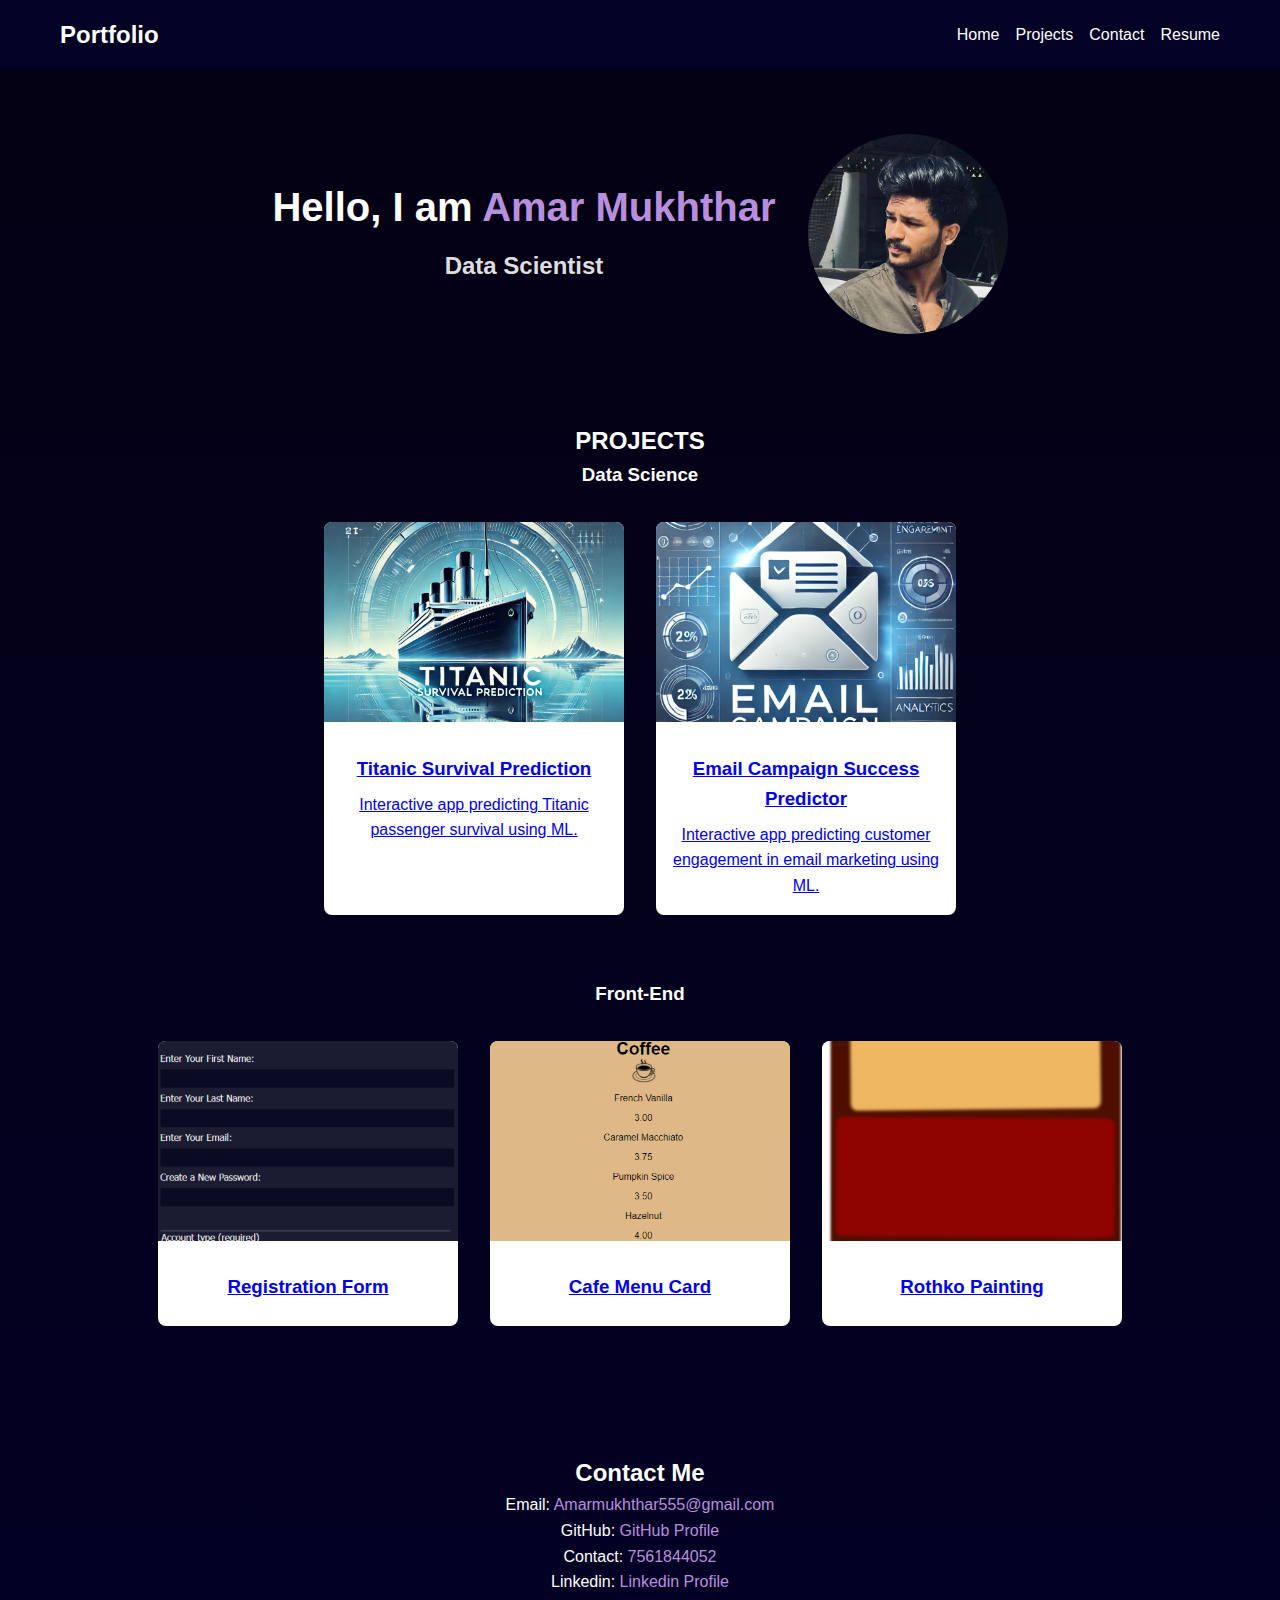
<file: index.html>
<!DOCTYPE html>
<html lang="en">
<head>
    <meta charset="UTF-8">
    <meta name="viewport" content="width=device-width, initial-scale=1.0">
    <title>Portfolio</title>
    <link href="style.css" rel="stylesheet">
    <link rel="stylesheet" href="https://cdnjs.cloudflare.com/ajax/libs/animate.css/4.1.1/animate.min.css">
</head>
<body>
    <header>
        <nav class="container">
            <div class="logo">Portfolio</div>
            <ul>
                <li><a href="#hero">Home</a></li>
                <li><a href="#projects">Projects</a></li>
                <li><a href="#contact">Contact</a></li>
                <li><a href="assets/Amar_Mukhthar_Data_Scientist.pdf">Resume</a></li>
            </ul>
        </nav>
    </header>

    <main>
        <!-- Hero Section -->
        <section id="hero" class="container">
            <div class="hero-content">
                <h1>Hello, I am <span>Amar Mukhthar</span></h1>
                <h2>Data Scientist</h2>
            </div>
            <div class="hero-image animate__animated animate__bounceInLeft">
                <img src="./pictures/hero.jpg" alt="Profile Picture">
            </div>
        </section>

        <!-- Projects Section -->
        <section id="projects">
            <h2>PROJECTS</h2>

            <div id="data-science">
                <h3>Data Science</h3>
            <div class="project-container">
                <div class="card">
                    <a href="https://titanic-prediction-app-5mgzse9d97bfeqtzosjg5y.streamlit.app/" target="_blank">
                        <img src="pictures/TitnaticProjectThumbnail.png" alt="Titanic Project">
                        <div class="card-content">
                            <h3>Titanic Survival Prediction</h3>
                            <p>Interactive app predicting Titanic passenger survival using ML.</p>
                        </div>
                    </a>
                </div>

                <div class="card">
                    <a href="https://email-campaign-predictor-h4vuqogpn7j4hfrwbaz5yf.streamlit.app/" target="_blank">
                        <img src="pictures/emailAppPic.png" alt="Email Project">
                        <div class="card-content">
                            <h3>Email Campaign Success Predictor</h3>
                            <p>Interactive app predicting customer engagement in email marketing using ML.</p>
                        </div>
                    </a>
                </div>


            </div>


                <div id="front-end">
                    <h3>Front-End</h3>
                    <div class="project-container">

                <div class="card">
                    <a href="project1/project1.html">
                        <img src="pictures/project1.png" alt="Registration Form">
                        <div class="card-content">
                            <h3>Registration Form</h3>
                        </div>
                    </a>
                </div>
                <div class="card">
                    <a href="project2/project2.html">
                        <img src="pictures/project2.png" alt="Cafe Menu Card">
                        <div class="card-content">
                            <h3>Cafe Menu Card</h3>
                        </div>
                    </a>
                </div>
                <div class="card">
                    <a href="project3/project3.html">
                        <img src="pictures/project3.png" alt="Rothko Painting">
                        <div class="card-content">
                            <h3>Rothko Painting</h3>
                        </div>
                    </a>
                </div>
            </div>
                </div>
        </section>

        <!-- Contact Section -->
        <section id="contact">
            <h2>Contact Me</h2>
            <p>Email: <a>Amarmukhthar555@gmail.com</a></p>
            <p>GitHub: <a href="https://github.com/Amar-mukhthar" target="_blank">GitHub Profile</a></p>
            <p>Contact: <a>7561844052</a></p>
            <p>Linkedin: <a href="http://linkedin.com/in/amar-mukhthar">Linkedin Profile </a></p>
            
        </section>
    </main>
</body>
</html>
</file>
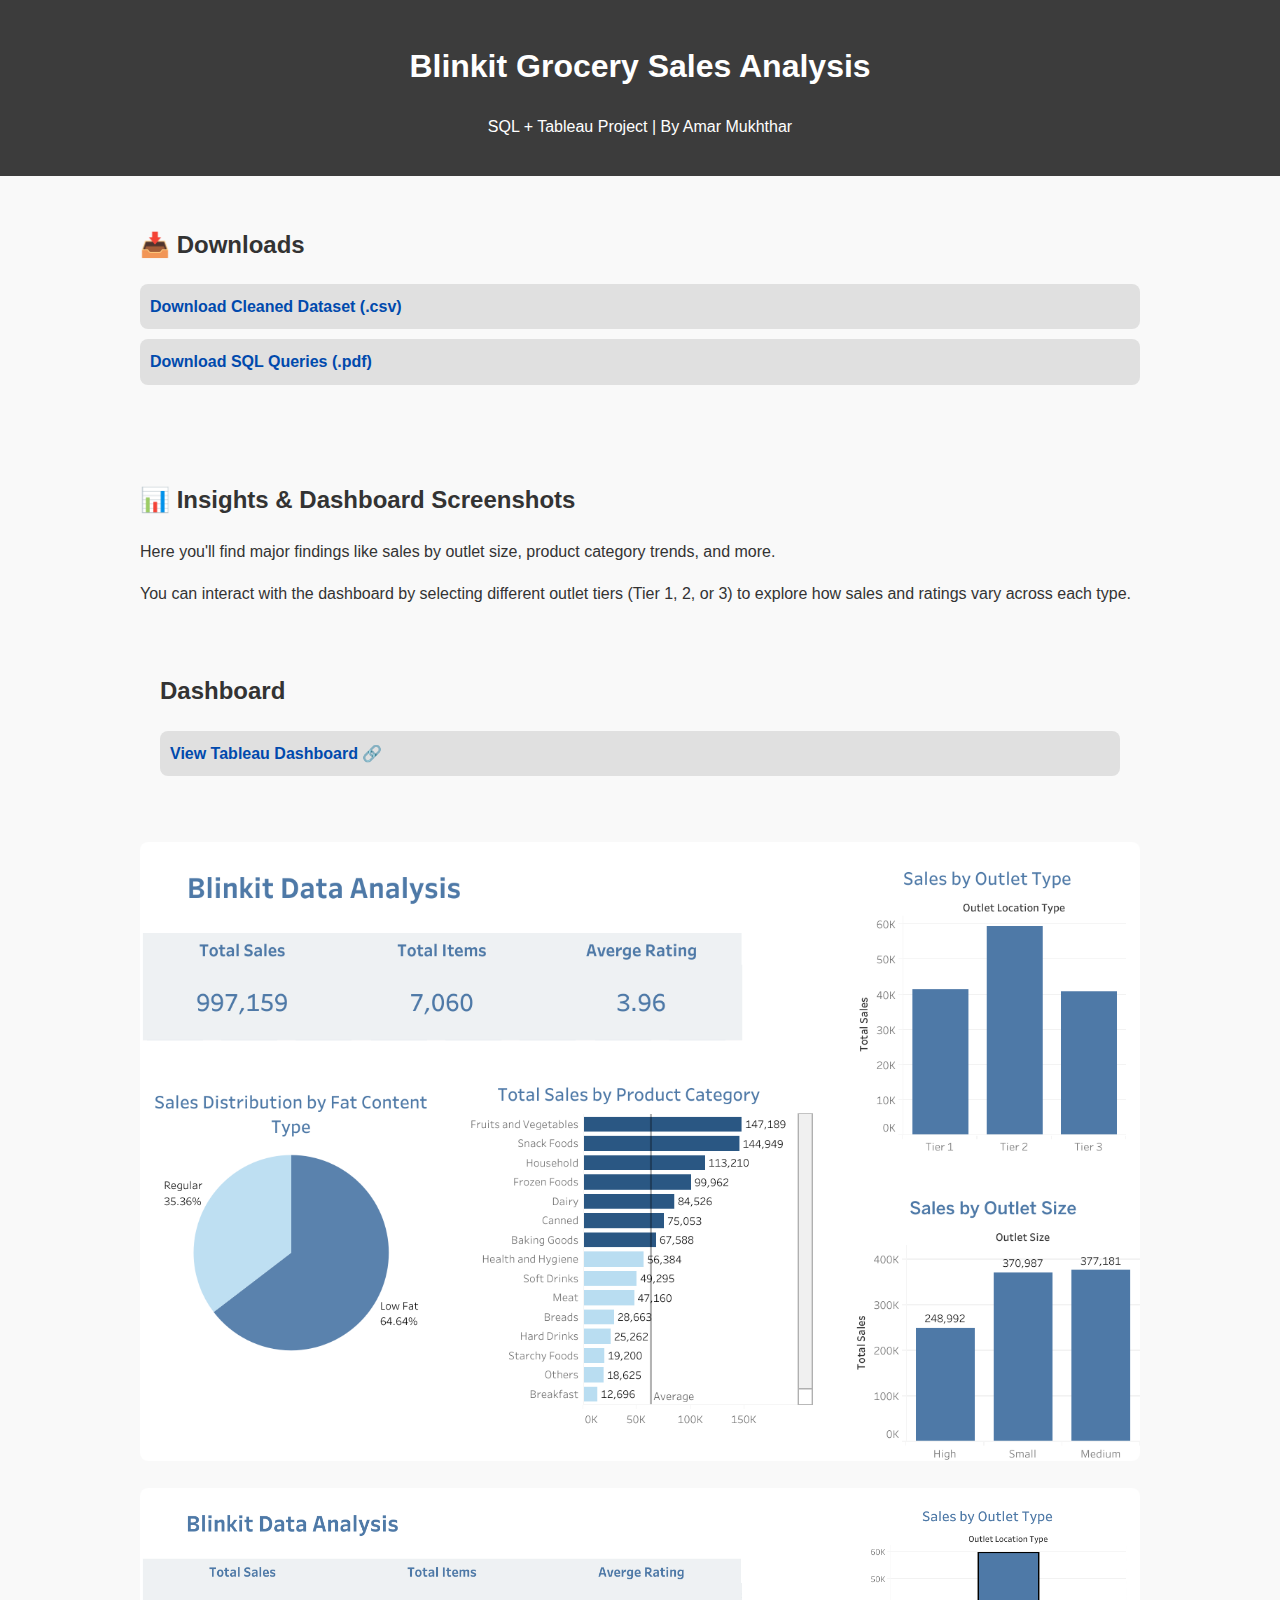
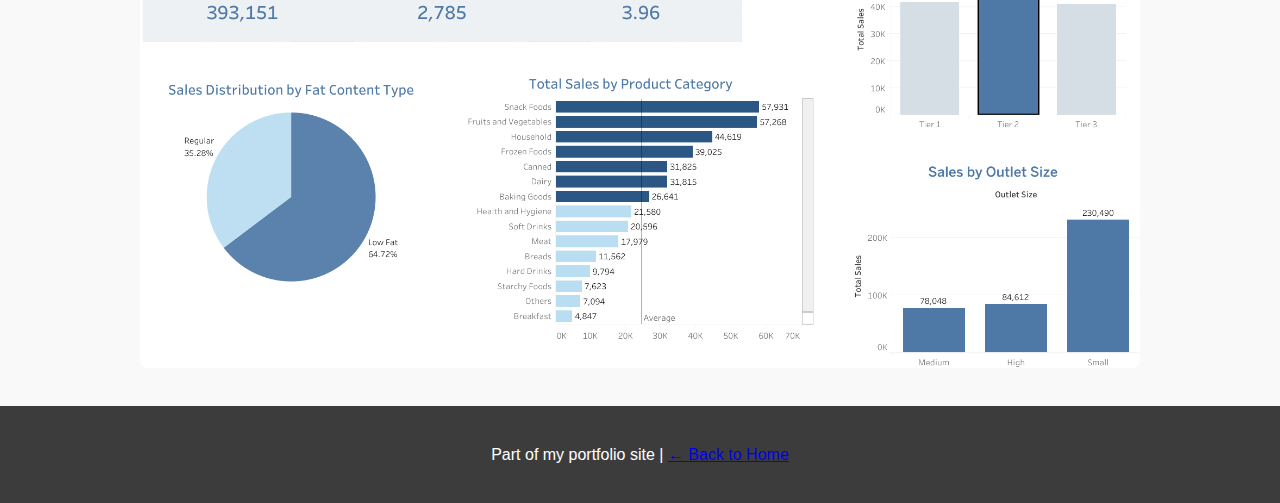
<file: BlinkitProject/Blinkit.html>
<!DOCTYPE html>
<html lang="en">
  <head>
    <meta charset="UTF-8">
    <meta name="viewport" content="width=device-width, initial-scale=1.0"/>
    <title>Blinkit Grocery Sales Analysis</title>
    <link rel="stylesheet" href="StyleBlinkit.css" />
  </head>
  <body>
    <body>

  <header>
    <h1>Blinkit Grocery Sales Analysis</h1>
    <p>SQL + Tableau Project | By Amar Mukhthar</p>
  </header>

  <section class="downloads">
    <h2>📥 Downloads</h2>
    <ul>
      <li><a href="../assets/BlinkIt_Data_Cleaned.csv" download>Download Cleaned Dataset (.csv)</a></li>
      <li><a href="../assets/BLINKIT_Analysis_SQL.docx" download>Download SQL Queries (.pdf)</a></li>

    </ul>
  </section>

  <section class="insights">
    <h2>📊 Insights & Dashboard Screenshots</h2>
    <p>Here you'll find major findings like sales by outlet size, product category trends, and more.</p>
        <p>You can interact with the dashboard by selecting different outlet tiers (Tier 1, 2, or 3) to explore how sales and ratings vary across each type.</p>
  <section class="downloads">
    <h2>Dashboard</h2>
    <ul>
      <li><a href="https://public.tableau.com/views/Book1_17494595432910/Dashboard1?:language=en-US&publish=yes&:sid=&:redirect=auth&:display_count=n&:origin=viz_share_link" target="_blank">View Tableau Dashboard 🔗</a></li>
    </ul>
  </section>
    <img src="../pictures/Dashboard1.png" alt="Dashboard Screenshot 1"/>
    <img src="../pictures/Dashboard2.png" alt="Dashboard Screenshot 2"/>
  </section>

 

  <footer>
    <p>Part of my portfolio site | <a href="../index.html">← Back to Home</a></p>
  </footer>
    
  </body>
</html>
</file>
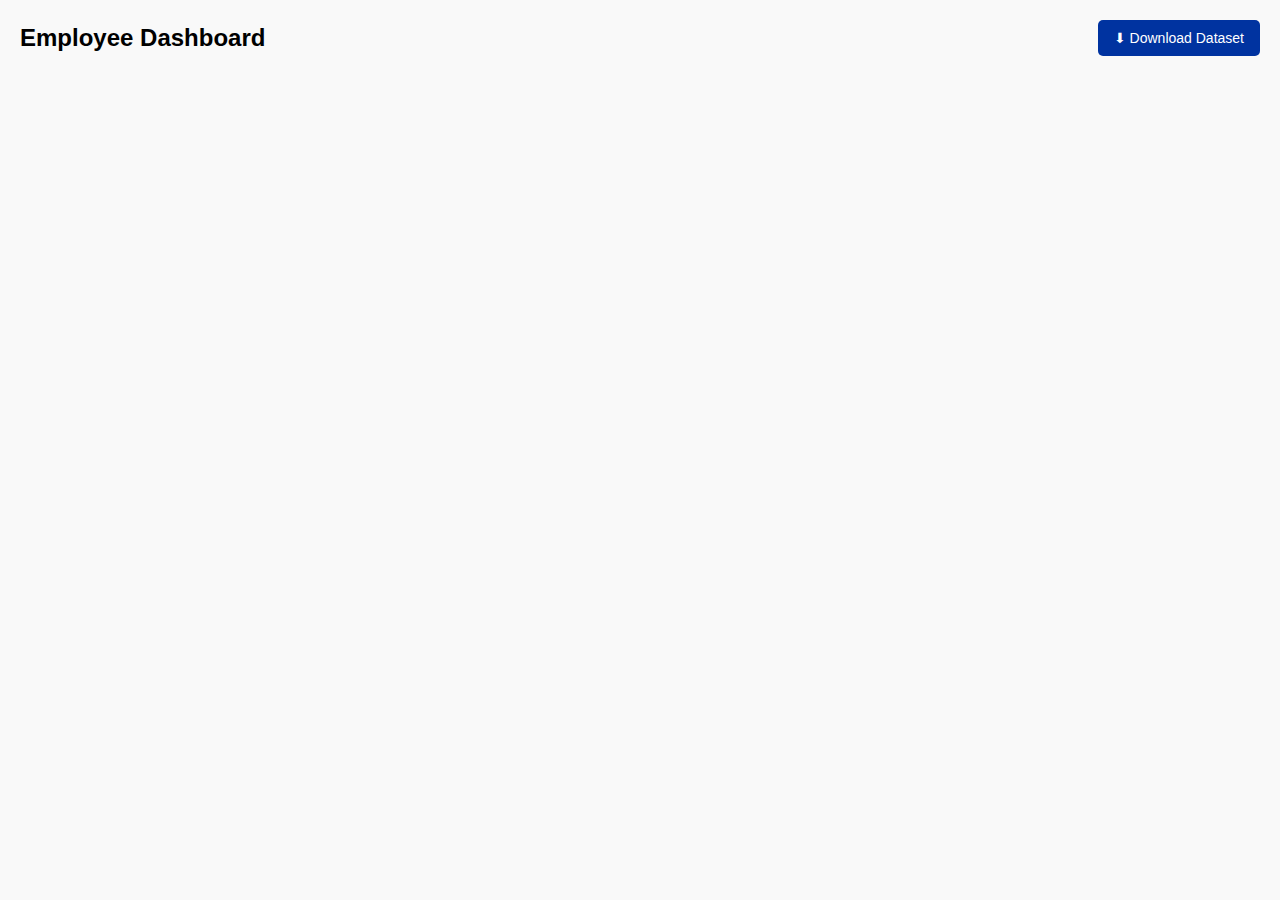
<file: EmployeeDashboard/employee_dashboard.html>
<!DOCTYPE html>
<html lang="en">
<head>
  <meta charset="UTF-8">
  <title>Employee Dashboard</title>
  <style>
    body {
      font-family: sans-serif;
      margin: 0;
      background: #f9f9f9;
    }
    iframe {
      width: 100%;
      height: 90vh;
      border: none;
    }
  </style>
</head>
<body>

    <div style="display: flex; justify-content: space-between; align-items: center; padding: 20px;">
  <h2 style="margin: 0;">Employee Dashboard</h2>
  <a href="../assets/Employee_Data.xlsx" download style="text-decoration: none;">
    <button style="
      background-color: #0033a0;
      color: white;
      padding: 10px 16px;
      font-size: 14px;
      border: none;
      border-radius: 5px;
      cursor: pointer;
    " title="Download the dataset as Excel">
      ⬇ Download Dataset
    </button>
  </a>
</div>
<iframe 
      src="https://lookerstudio.google.com/embed/reporting/ac879830-03d1-4629-831f-fac9cdd32c6f/page/u9wOF" 
      allowfullscreen 
      sandbox="allow-storage-access-by-user-activation allow-scripts allow-same-origin allow-popups allow-popups-to-escape-sandbox">
    </iframe>
</body>
</html>
</file>
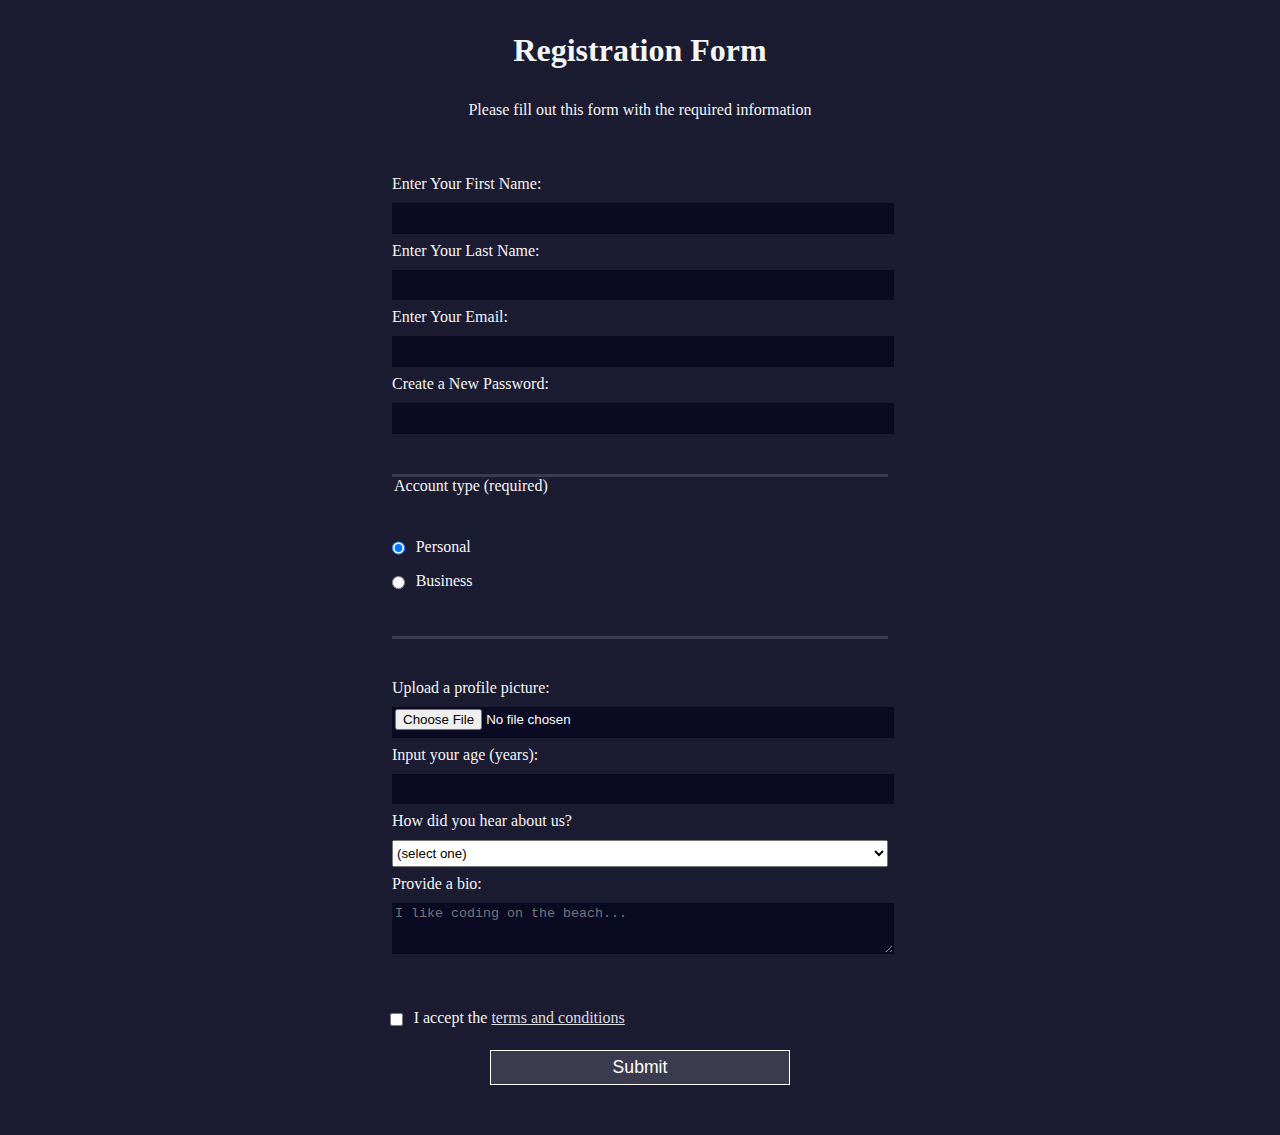
<file: project1/project1.html>
<!DOCTYPE html>
<html lang="en">
  <head>
    <meta charset="UTF-8">
    <title>Registration Form</title>
    <link rel="stylesheet" href="stylesP1.css" />
  </head>
  <body>
    <h1>Registration Form</h1>
    <p>Please fill out this form with the required information</p>
    <form method="post" action='https://register-demo.freecodecamp.org'>
      <fieldset>
        <label for="first-name">Enter Your First Name: <input id="first-name" name="first-name" type="text" required /></label>
        <label for="last-name">Enter Your Last Name: <input id="last-name" name="last-name" type="text" required /></label>
        <label for="email">Enter Your Email: <input id="email" name="email" type="email" required /></label>
        <label for="new-password">Create a New Password: <input id="new-password" name="new-password" type="password" pattern="[a-z0-5]{8,}" required /></label>
      </fieldset>
      <fieldset>
        <legend>Account type (required)</legend>
        <label for="personal-account"><input id="personal-account" type="radio" name="account-type" class="inline" checked /> Personal</label>
        <label for="business-account"><input id="business-account" type="radio" name="account-type" class="inline" /> Business</label>
      </fieldset>
      <fieldset>
        <label for="profile-picture">Upload a profile picture: <input id="profile-picture" type="file" name="file" /></label>
        <label for="age">Input your age (years): <input id="age" type="number" name="age" min="13" max="120" /></label>
        <label for="referrer">How did you hear about us?
          <select id="referrer" name="referrer">
            <option value="">(select one)</option>
            <option value="1">freeCodeCamp News</option>
            <option value="2">freeCodeCamp YouTube Channel</option>
            <option value="3">freeCodeCamp Forum</option>
            <option value="4">Other</option>
          </select>
        </label>
        <label for="bio">Provide a bio:
          <textarea id="bio" name="bio" rows="3" cols="30" placeholder="I like coding on the beach..."></textarea>
        </label>
      </fieldset>
      <label for="terms-and-conditions">
        <input class="inline" id="terms-and-conditions" type="checkbox" required name="terms-and-conditions" /> I accept the <a href="https://www.freecodecamp.org/news/terms-of-service/">terms and conditions</a>
      </label>
      <input type="submit" value="Submit" />
    </form>
  </body>
</html>
</file>
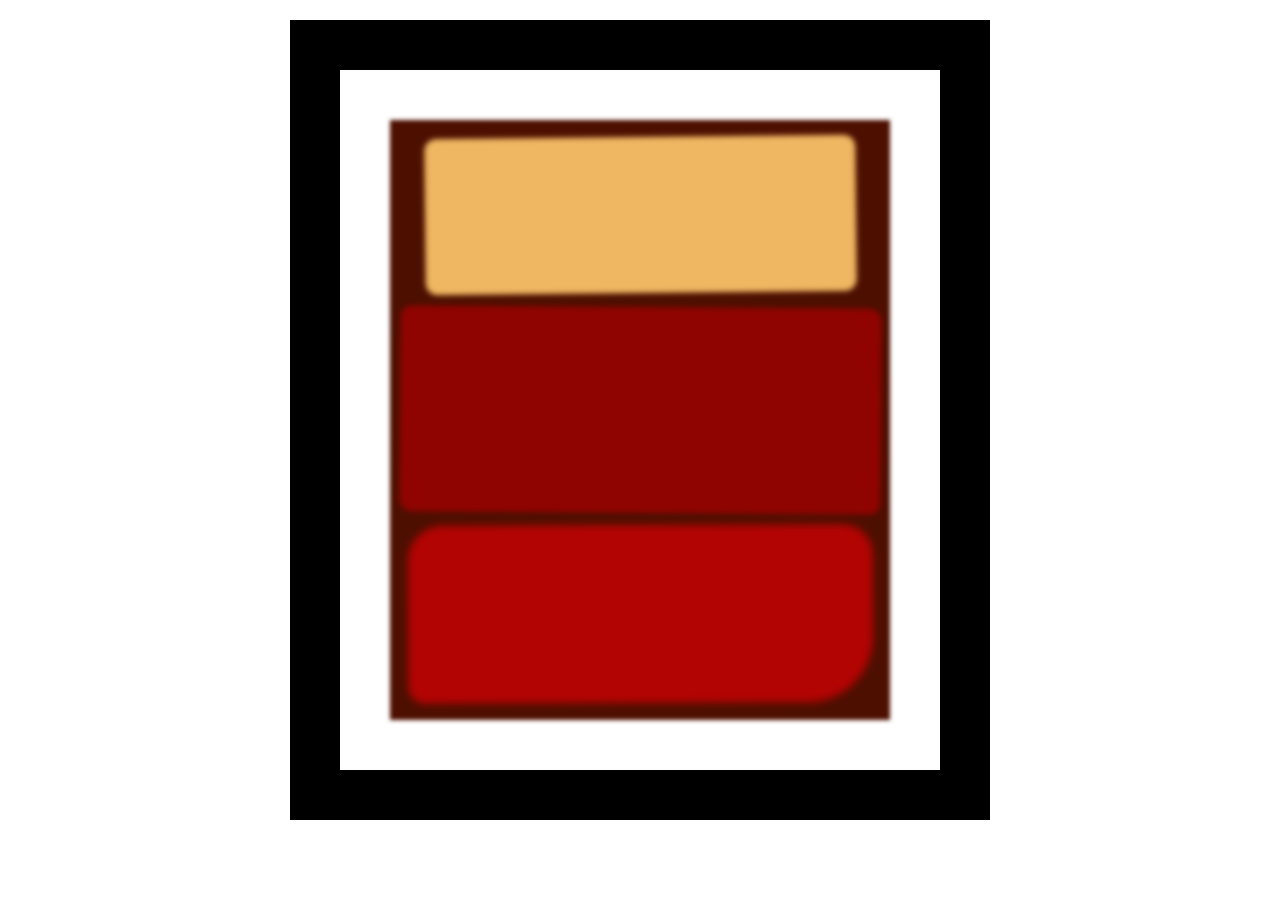
<file: project3/project3.html>
<!DOCTYPE html>
<html lang="en">
  <head>
    <meta charset="UTF-8">
    <title>Rothko Painting</title>
    <link href="./stylesP3.css" rel="stylesheet">
  </head>
  <body>
    <div class="frame">
      <div class="canvas">
        <div class="one"></div>
        <div class="two"></div>
        <div class="three"></div>
      </div>
    </div>
  </body>
</html>
</file>
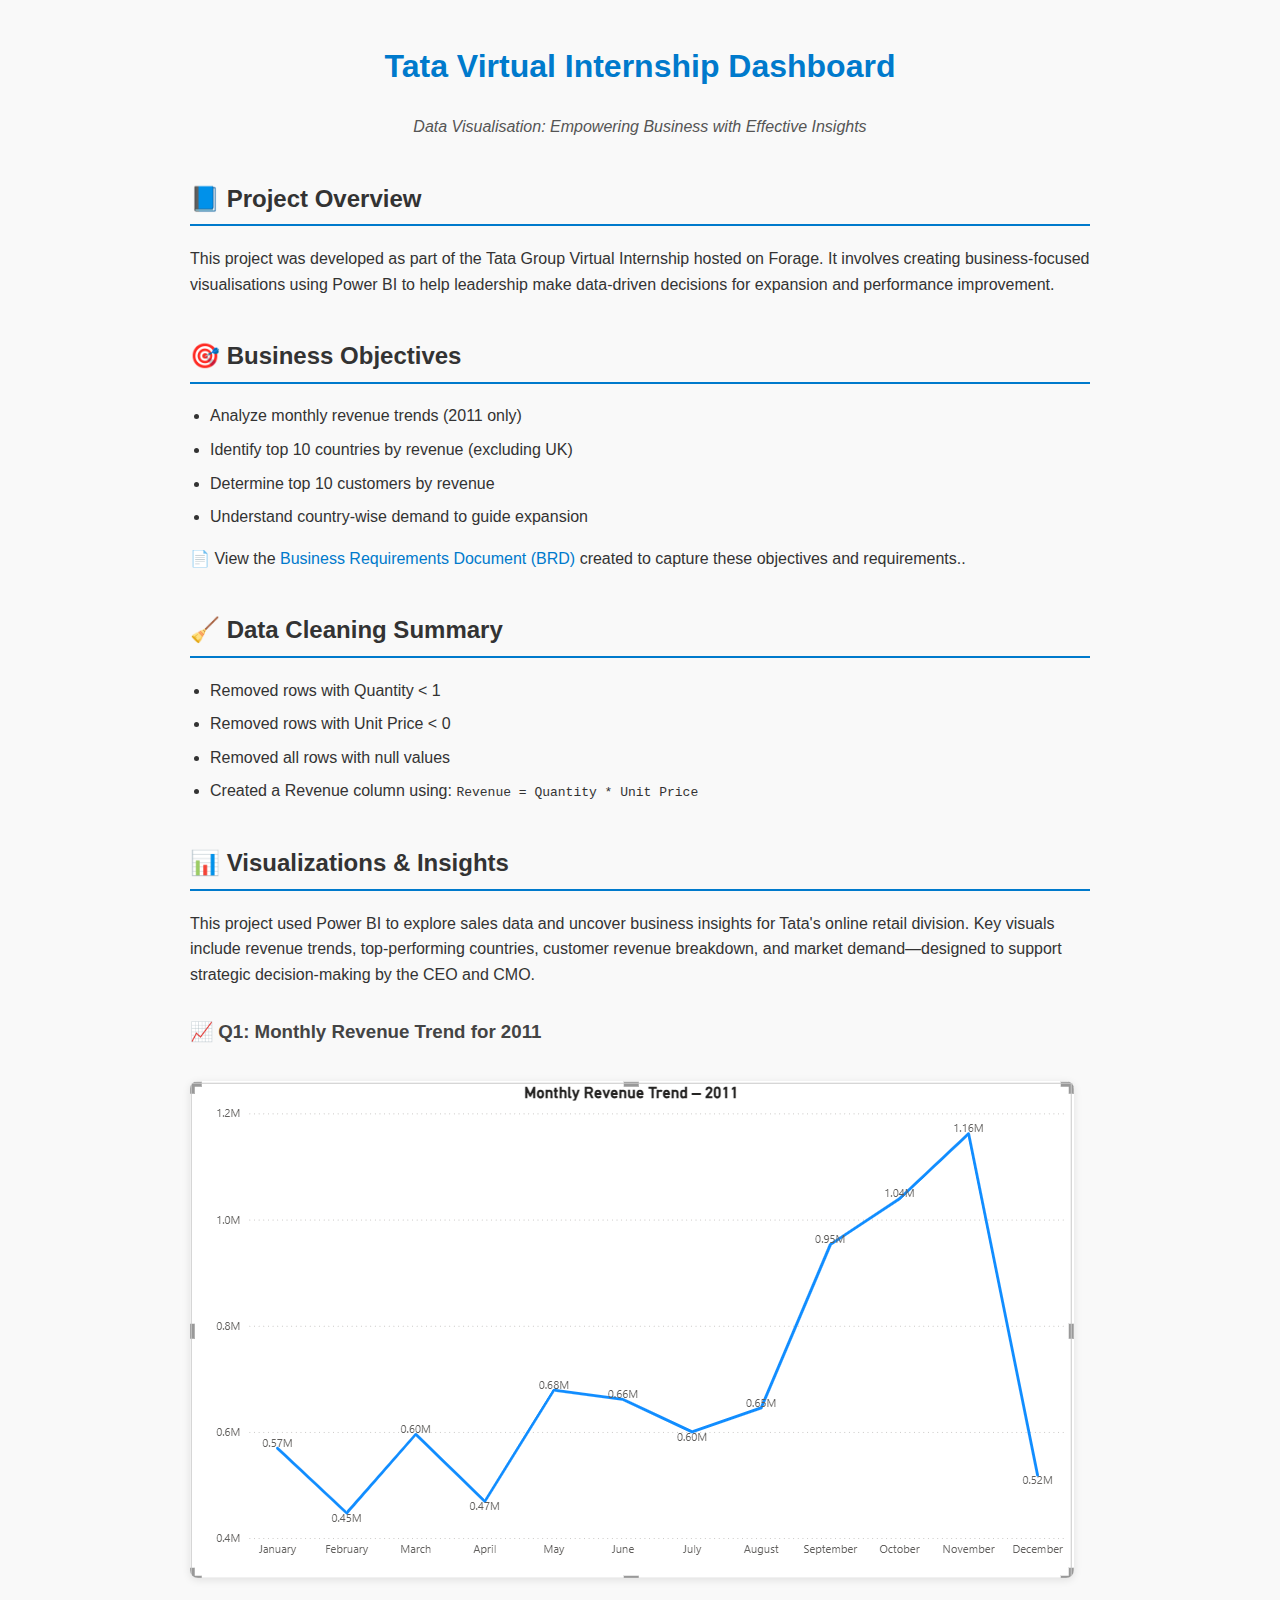
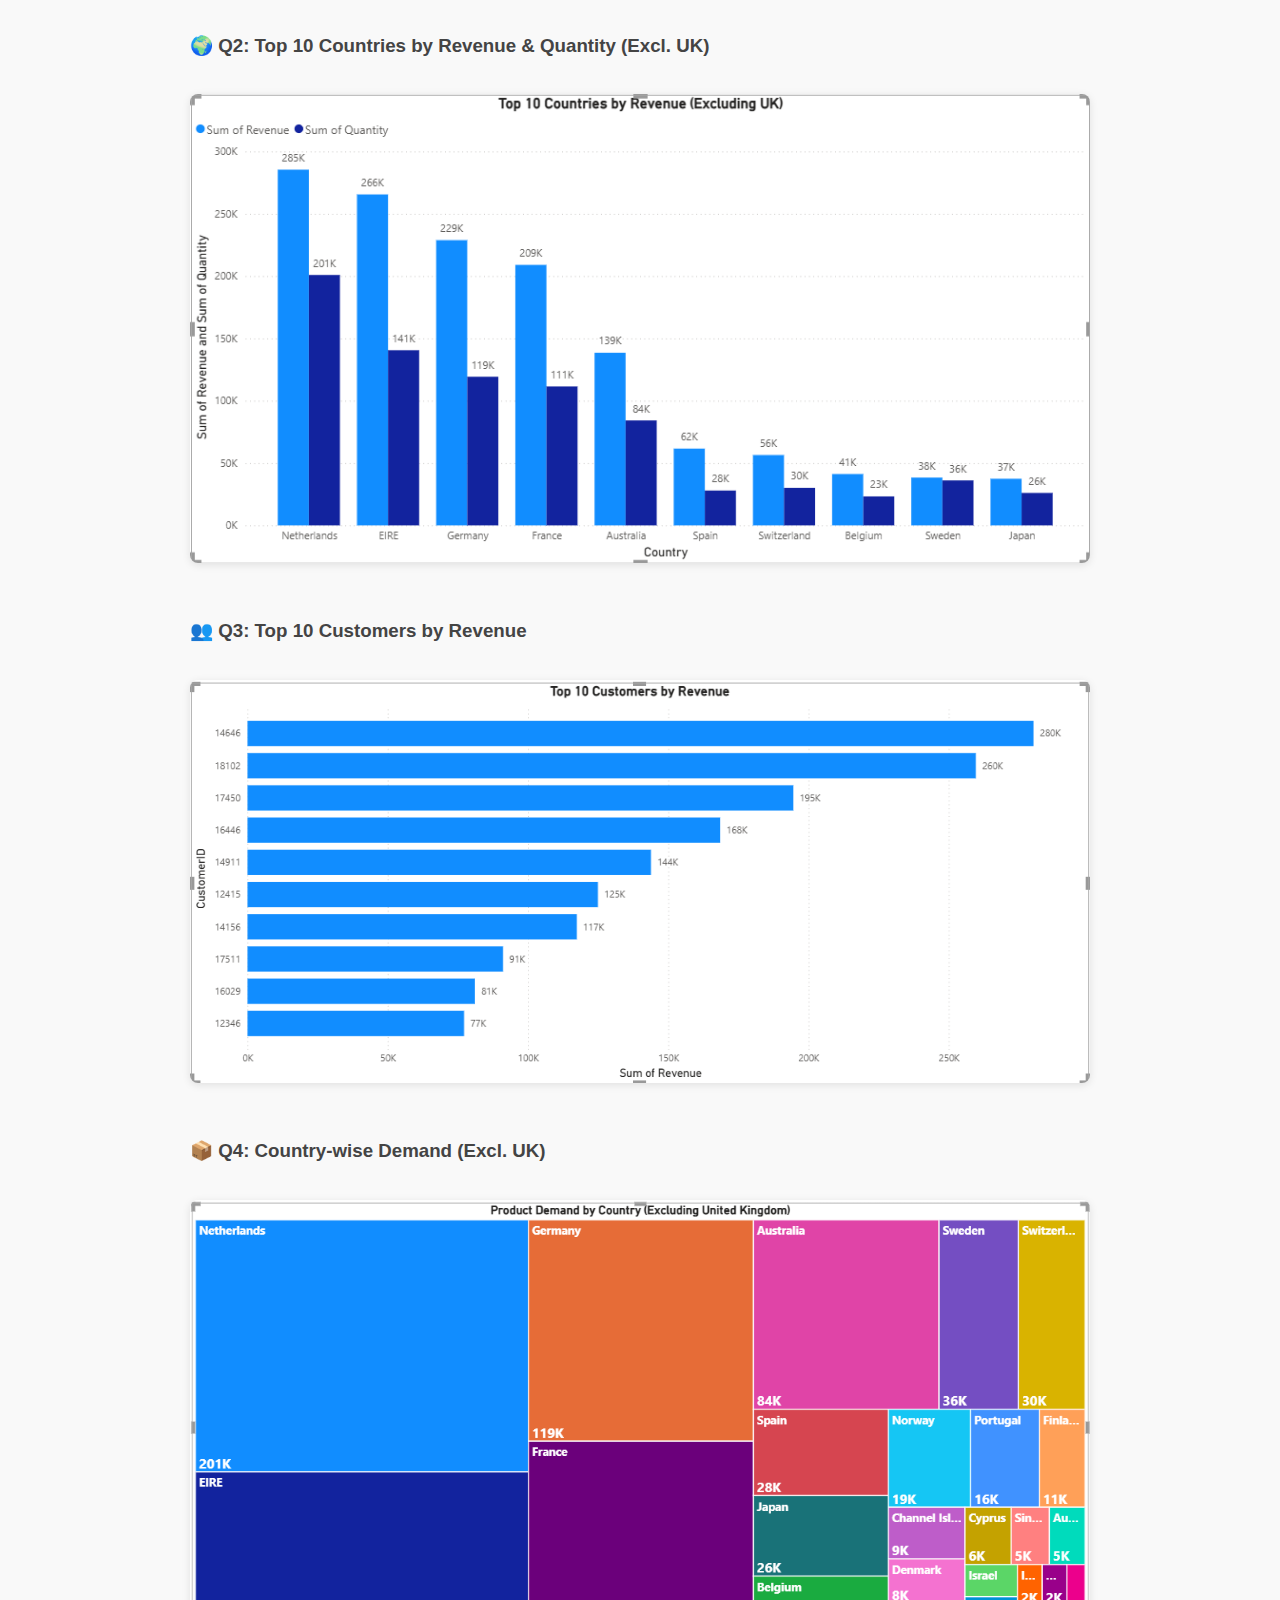
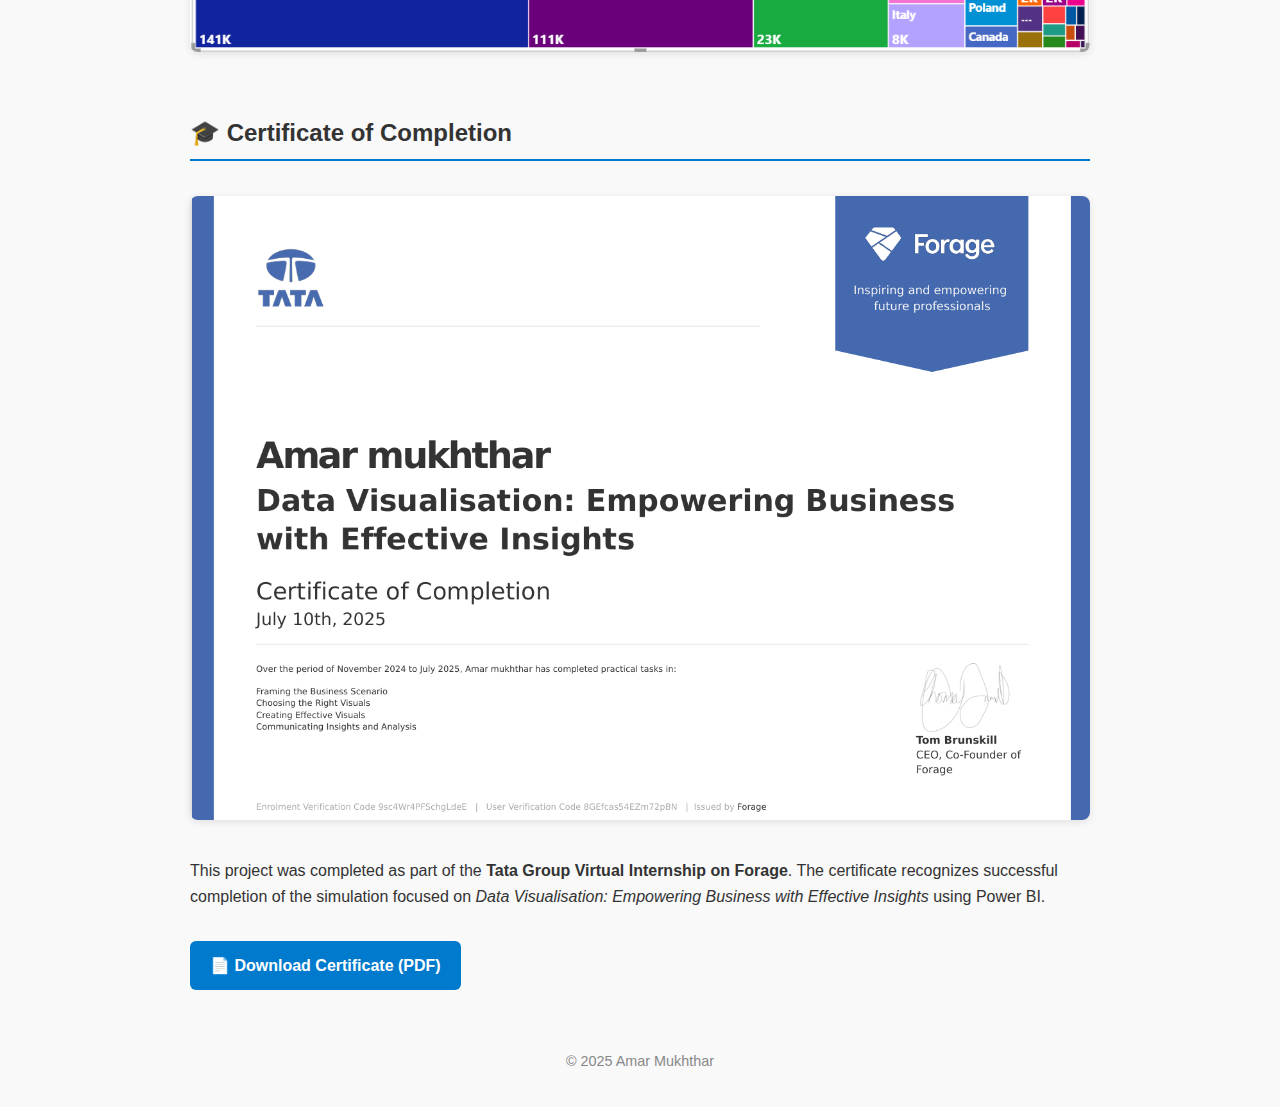
<file: TataDashboard/tata_dashboard.html>
<!DOCTYPE html>
<html lang="en">
<head>
  <meta charset="UTF-8">
  <meta name="viewport" content="width=device-width, initial-scale=1.0">
  <title>Tata Virtual Internship - Power BI Dashboard</title>
  <link rel="stylesheet" href="styleTata.css">
</head>
<body>
  <h1>Tata Virtual Internship Dashboard</h1>
  <p class="subheading">Data Visualisation: Empowering Business with Effective Insights</p>

  <h2>📘 Project Overview</h2>
  <p>This project was developed as part of the Tata Group Virtual Internship hosted on Forage. It involves creating business-focused visualisations using Power BI to help leadership make data-driven decisions for expansion and performance improvement.</p>

  <h2>🎯 Business Objectives</h2>
  <ul>
    <li>Analyze monthly revenue trends (2011 only)</li>
    <li>Identify top 10 countries by revenue (excluding UK)</li>
    <li>Determine top 10 customers by revenue</li>
    <li>Understand country-wise demand to guide expansion</li>
  </ul>
  <p>📄 View the <a href="Business%20Requirements%20Document.docx" target="_blank">Business Requirements Document (BRD)</a> created to capture these objectives and requirements..</p>

  <h2>🧹 Data Cleaning Summary</h2>
  <ul>
    <li>Removed rows with Quantity &lt; 1</li>
    <li>Removed rows with Unit Price &lt; 0</li>
    <li>Removed all rows with null values</li>
    <li>Created a Revenue column using: <code>Revenue = Quantity * Unit Price</code></li>
  </ul>

  <h2>📊 Visualizations & Insights</h2>
<p>This project used Power BI to explore sales data and uncover business insights for Tata's online retail division. Key visuals include revenue trends, top-performing countries, customer revenue breakdown, and market demand—designed to support strategic decision-making by the CEO and CMO.</p>


  <h3>📈 Q1: Monthly Revenue Trend for 2011</h3>
  <img src="Q1.png" alt="Monthly Revenue Trend Chart">

  <h3>🌍 Q2: Top 10 Countries by Revenue & Quantity (Excl. UK)</h3>
  <img src="Q2.png" alt="Top Countries Chart">

  <h3>👥 Q3: Top 10 Customers by Revenue</h3>
  <img src="Q3.png" alt="Top Customers Chart">

  <h3>📦 Q4: Country-wise Demand (Excl. UK)</h3>
  <img src="Q4.png" alt="Demand by Country Chart">

  <h2>🎓 Certificate of Completion</h2>
  <img src="CertificateData.png" alt="Certificate of Completion - Tata Internship">
  <p>
    This project was completed as part of the <strong>Tata Group Virtual Internship on Forage</strong>. The certificate recognizes successful completion of the simulation focused on
    <em>Data Visualisation: Empowering Business with Effective Insights</em> using Power BI.
  </p>
  <a href="CertificateTata.pdf" download class="dashboard-button">📄 Download Certificate (PDF)</a>

  <p style="margin-top: 60px; font-size: 0.9em; color: #888; text-align: center;">© 2025 Amar Mukhthar</p>
</body>
</html>
</file>
<file: BlinkitProject/StyleBlinkit.css>
body {
  font-family: 'Segoe UI', sans-serif;
  line-height: 1.6;
  margin: 0;
  padding: 0;
  background-color: #f9f9f9;
  color: #333;
}

header, footer {
  background-color: #3c3c3c;
  color: white;
  text-align: center;
  padding: 20px 10px;
}

section {
  padding: 30px 20px;
  max-width: 1000px;
  margin: auto;
}

.downloads ul {
  list-style: none;
  padding: 0;
}

.downloads li {
  background-color: #e0e0e0;
  margin: 10px 0;
  padding: 10px;
  border-radius: 8px;
}

.downloads a {
  text-decoration: none;
  font-weight: bold;
  color: #004aad;
}

.insights img {
  max-width: 100%;
  margin-top: 20px;
  border-radius: 8px;
}
</file>
<file: project1/stylesP1.css>
body {
    width: 100%;
    height: 100vh;
    margin: 0;
    background-color: #1b1b32;
    color: #f5f6f7;
    font-family: Tahoma;
    font-size: 16px;
  }
  
  h1, p {
    margin: 1em auto;
    text-align: center;
  }
  
  form {
    width: 60vw;
    max-width: 500px;
    min-width: 300px;
    margin: 0 auto;
    padding-bottom: 2em;
  }
  
  fieldset {
    border: none;
    padding: 2rem 0;
    border-bottom: 3px solid #3b3b4f;
  }
  
  fieldset:last-of-type {
    border-bottom: none;
  }
  
  label {
    display: block;
    margin: 0.5rem 0;
  }
  
  input,
  textarea,
  select {
    margin: 10px 0 0 0;
    width: 100%;
    min-height: 2em;
  }
  
  input, textarea {
    background-color: #0a0a23;
    border: 1px solid #0a0a23;
    color: #ffffff;
  }
  
  .inline {
    width: unset;
    margin: 0 0.5em 0 0;
    vertical-align: middle;
  }
  
  input[type="submit"] {
    display: block;
    width: 60%;
    margin: 1em auto;
    height: 2em;
    font-size: 1.1rem;
    background-color: #3b3b4f;
    border-color: white;
    min-width: 300px;
  }
  
  input[type="file"] {
    padding: 1px 2px;
  }
  
  .inline{
    display: inline; 
  }
  a{
    color:#dfdfe2;
  }
</file>
<file: project3/stylesP3.css>
.canvas {
    width: 500px;
    height: 600px;
    background-color: #4d0f00;
    overflow: hidden;
    filter: blur(2px);
  }
  
  .frame {
    border: 50px solid black;
    width: 500px;
    padding: 50px;
    margin: 20px auto;
  }
  
  .one {
    width: 425px;
    height: 150px;
    background-color: #efb762;
    margin: 20px auto;
    box-shadow: 0 0 3px 3px #efb762;
    border-radius: 9px;
    transform: rotate(-0.6deg);
  }
  
  .two {
    width: 475px;
    height: 200px;
    background-color: #8f0401;
    margin: 0 auto 20px;
    box-shadow: 0 0 3px 3px #8f0401;
    border-radius: 8px 10px;
    transform: rotate(0.4deg);
  }
  
  .one, .two {
    filter: blur(1px);
  }
  
  .three {
    width: 91%;
    height: 28%;
    background-color: #b20403;
    margin: auto;
    filter: blur(2px);
    box-shadow: 0 0 5px 5px #b20403;
    border-radius: 30px 25px 60px 12px;
    transform:rotate(-0.2deg);
  }
</file>
<file: TataDashboard/styleTata.css>
body {
  font-family: 'Segoe UI', sans-serif;
  line-height: 1.6;
  background-color: #f9f9f9;
  color: #333;
  padding: 20px;
  max-width: 900px;
  margin: auto;
}

h1 {
  text-align: center;
  color: #007acc;
}

h2 {
  margin-top: 40px;
  border-bottom: 2px solid #007acc;
  padding-bottom: 6px;
}

h3 {
  margin-top: 30px;
  color: #444;
}

.subheading {
  text-align: center;
  font-style: italic;
  color: #555;
  margin-bottom: 20px;
}

img {
  max-width: 100%;
  height: auto;
  margin: 15px 0;
  border-radius: 8px;
  box-shadow: 0 2px 8px rgba(0,0,0,0.1);
}

ul {
  padding-left: 20px;
}

li {
  margin-bottom: 8px;
}

a {
  color: #007acc;
  text-decoration: none;
}

a:hover {
  text-decoration: underline;
}

.dashboard-button {
  display: inline-block;
  padding: 12px 20px;
  background-color: #007acc;
  color: white;
  text-decoration: none;
  font-weight: bold;
  border-radius: 6px;
  margin-top: 15px;
}

.dashboard-button:hover {
  background-color: #005f99;
}
</file>
<file: style.css>
/* General Reset */
* {
    margin: 0;
    padding: 0;
    box-sizing: border-box;
    font-family: 'Poppins', sans-serif;
    scroll-behavior: smooth;
}

body {
    background: linear-gradient(#050113, #030124);
    color: #fff;
    line-height: 1.6;
}

/* Header */
header {
    background: #030124;
    padding: 1rem 0;
}

header .container {
    display: flex;
    justify-content: space-between;
    align-items: center;
    max-width: 1200px;
    margin: 0 auto;
    padding: 0 20px;
}

header .logo {
    font-size: 1.5rem;
    font-weight: bold;
}

header ul {
    display: flex;
    gap: 1rem;
    list-style: none;
}

header a {
    color: #fff;
    text-decoration: none;
    transition: color 0.3s;
}

header a:hover {
    color: #b88fdd;
}

/* Hero Section */
#hero {
    text-align: center;
    padding: 3rem 1rem;
    display: flex;
    flex-wrap: wrap;
    justify-content: center;
    align-items: center;
}

.hero-content h1 {
    font-size: 2.5rem;
}

.hero-content h1 span {
    color: #b88fdd;
}

.hero-content h2 {
    font-size: 1.5rem;
    color: #ddd;
    margin-top: 0.5rem;
}

.hero-image img {
    max-width: 200px;
    height: 200px;
    border-radius: 50%;
    margin-top: 1rem;
    margin-left:2rem;
}

/* Projects Section */
#projects {
    text-align: center;
    padding: 2rem 1rem;
}

.project-container {
    margin-top: 2rem;
    margin-bottom: 4rem;
    display: flex;
    flex-wrap: wrap;
    justify-content: center;
    gap: 2rem;
}

.project-container .card-content p {
    text-decoration: none;
}


.card {
    background: #fff;
    color: #333;
    border-radius: 8px;
    overflow: hidden;
    width: 300px;
    text-align: center;
    transition: transform 0.3s, box-shadow 0.3s;
}

.card:hover {
    transform: scale(1.05);
    box-shadow: 0 8px 16px rgba(0, 0, 0, 0.2);
}

.card img {
    width: 100%;
    height: 200px;
    object-fit: cover;
}

.card-content {
    padding: 1rem;
}

.card-content h3 {
    margin: 0.5rem 0;
}

/* Contact Section */
#contact {
    text-align: center;
    padding: 2rem 1rem;
}

#contact a {
    color: #b88fdd;
    text-decoration: none;
}

#contact a:hover {
    text-decoration: underline;
}
</file>
